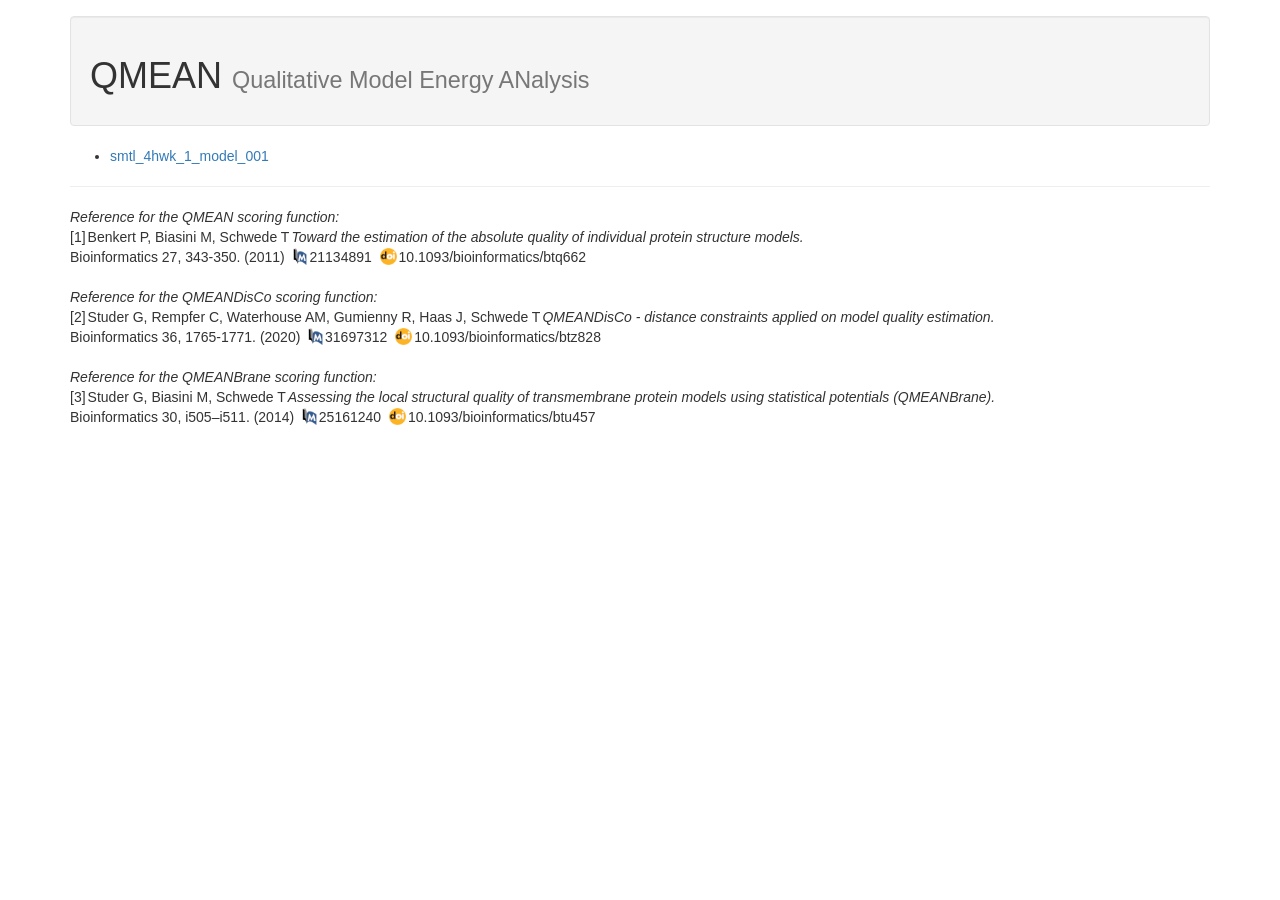
<file: 05 MSc Coursework & Exams/Structural bioinformatics (MBL)/Chimera/QMEAN_Project_20260112_model_001 2/index.html>
<!DOCTYPE html>
<html lang="en">
  <head>
    <meta charset="utf-8">
    <link rel="stylesheet" href="misc/css/bootstrap-3.4.1.min.css"/> 
  </head>
  <style>
 
.refLinks {
  display: flex;
  flex-wrap: wrap;
  gap: 0px 8px;
}
.references li {
  margin: 12px 0px;
}
.references .title {
  font-style: italic;
}
.references img {
  max-height: 1.2em;
}
.references.subtle img {
  -webkit-filter: grayscale(100%);
  filter: grayscale(100%);
}
.references a {
  color: inherit;
  display: flex;
  flex-wrap: nowrap;
  align-items: center;
  gap: 2px;
}
.references.inline {
  display: flex;
  flex-wrap: wrap;
  gap: 0px 2px;
}
  </style>
  <body>
    <div class="container" style="margin-top:16px;">
      
      <div class="well tools-well">
        <h1>QMEAN
        <small class="hidden-xs hidden-sm">Qualitative Model Energy ANalysis</small>
        </h1>  
      </div>

        <div>
          <ul id="multipleModels"></ul>
        </div>

        <hr>
    <div id="references">
      
        <i>Reference for the QMEAN scoring function:</i>
        <div class="references inline">[1] <div>Benkert P, Biasini M, Schwede T </div><div class="title">Toward the estimation of the absolute quality of individual protein structure models. </div><div class="refLinks">Bioinformatics 27, 343-350. (2011) <a title="Show PubMed record" href="https://pubmed.ncbi.nlm.nih.gov/21134891"><img alt="PubMed logo" src="misc/img//pubmed.png" />21134891</a><a title="Show DOI record" href="https://doi.org/10.1093/bioinformatics/btq662"><img alt="DOI logo" src="misc/img//doi.png" />10.1093/bioinformatics/btq662</a> </div></div>
        <br/>
        <i>Reference for the QMEANDisCo scoring function:</i>
        <div class="references inline">[2] <div>Studer G, Rempfer C, Waterhouse AM, Gumienny R, Haas J, Schwede T </div><div class="title">QMEANDisCo - distance constraints applied on model quality estimation. </div><div class="refLinks">Bioinformatics 36, 1765-1771. (2020) <a title="Show PubMed record" href="https://pubmed.ncbi.nlm.nih.gov/31697312"><img alt="PubMed logo" src="misc/img//pubmed.png" />31697312</a><a title="Show DOI record" href="https://doi.org/10.1093/bioinformatics/btz828"><img alt="DOI logo" src="misc/img//doi.png" />10.1093/bioinformatics/btz828</a> </div></div>
        <br/>
        <i>Reference for the QMEANBrane scoring function:</i>
        <div class="references inline">[3] <div>Studer G, Biasini M, Schwede T </div><div class="title">Assessing the local structural quality of transmembrane protein models using statistical potentials (QMEANBrane). </div><div class="refLinks">Bioinformatics 30, i505–i511. (2014) <a title="Show PubMed record" href="https://pubmed.ncbi.nlm.nih.gov/25161240"><img alt="PubMed logo" src="misc/img//pubmed.png" />25161240</a><a title="Show DOI record" href="https://doi.org/10.1093/bioinformatics/btu457"><img alt="DOI logo" src="misc/img//doi.png" />10.1093/bioinformatics/btu457</a> </div></div>
		    <br/>
      
    </div>



<script src="misc/js/jquery-3.7.0.min.js"></script>
<script>

$(document).ready(function () {
    
    $.each(['smtl_4hwk_1_model_001'], function(index, val)
    {
      $('#multipleModels').append('<li><a href="'+val+'/index.html">'+val+'</a></li>');
    });
});


</script>
</file>
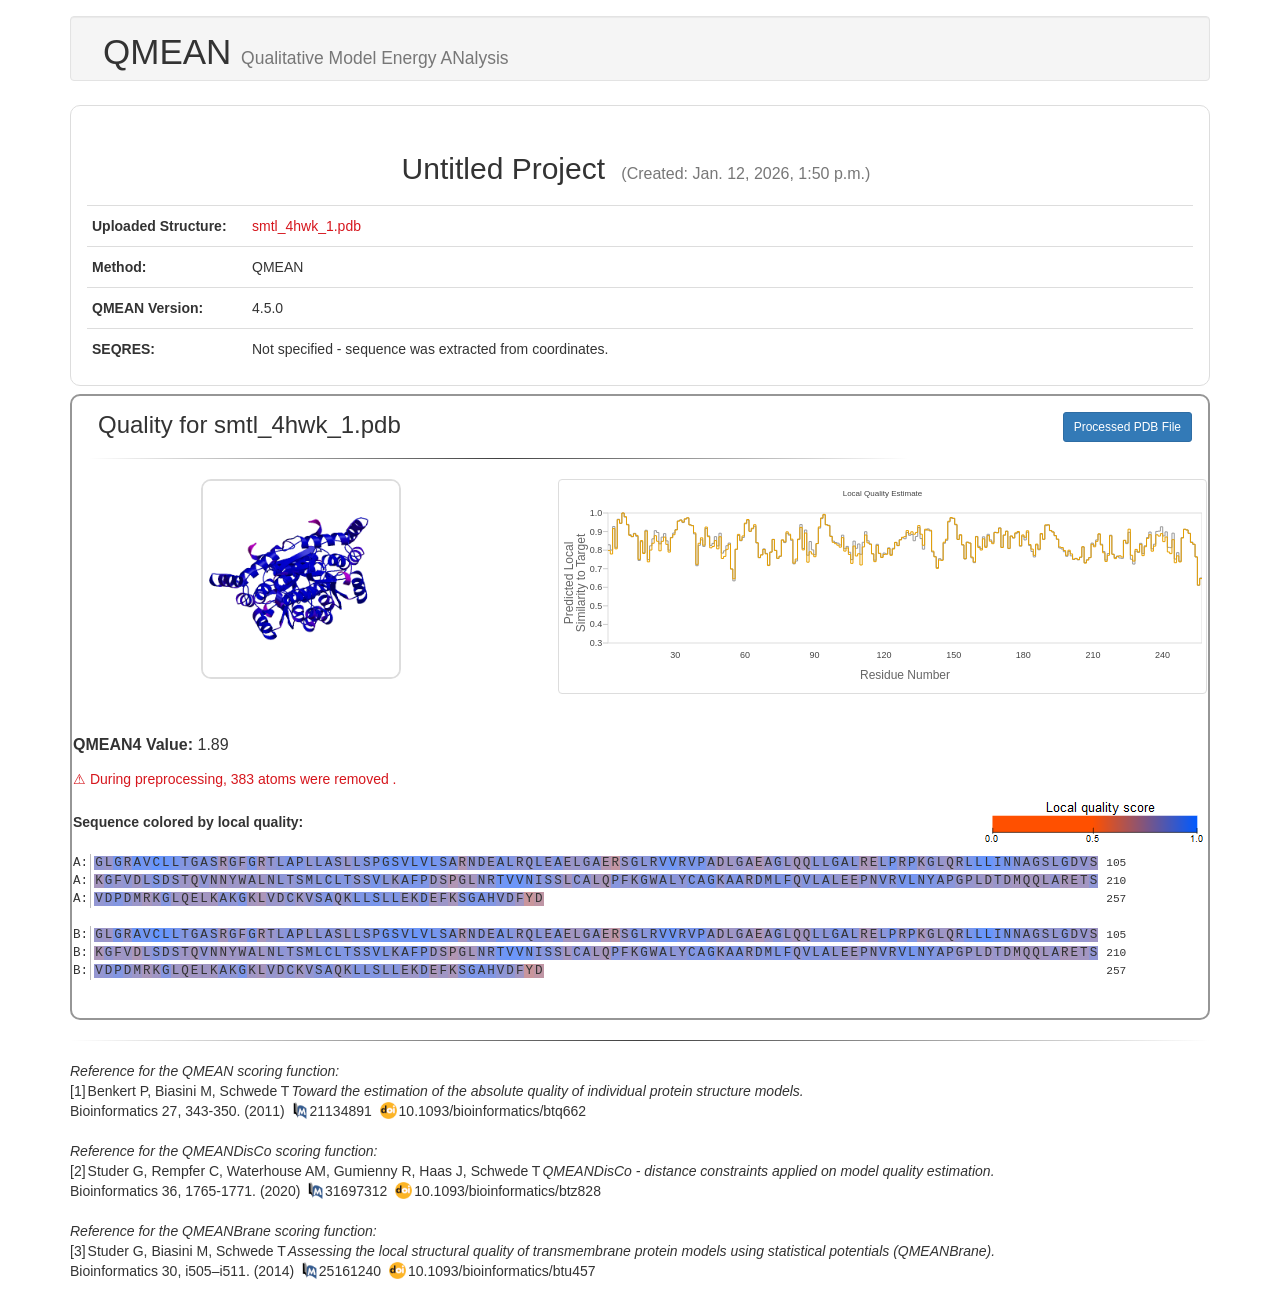
<file: 05 MSc Coursework & Exams/Structural bioinformatics (MBL)/Chimera/QMEAN_Project_20260112_model_001 2/smtl_4hwk_1_model_001/index.html>
<!DOCTYPE html>
<html lang="en">
  <head>
    <meta charset="utf-8">
    <link rel="stylesheet" href="../misc/js/jquery.fancybox.css" />
    <link rel="stylesheet" href="../misc/css/bootstrap-3.4.1.min.css"/> 
    <link rel="stylesheet" href="../misc/css/master.css" />
    <link rel="stylesheet" href="../misc/css/style.css">
    <title>Untitled Project</title>
  </head>
  <body>
    <div class="container" style="margin-top:16px;">
        <div class="well tools-well">
          <h1>QMEAN
            <small class="hidden-xs hidden-sm">Qualitative Model Energy ANalysis</small>
          </h1>  
        </div>

        <div style="border: 1px solid #ddd; border-radius: 10px;padding:16px; margin-bottom:8px">
            <table class="table table-condensed">
                <tr>
                    <td style="border-top:none" colspan="2" class="text-center">
                        <h2>Untitled Project
                            
                                <small style="font-size:16px; padding:8px;">(Created:
                                    Jan. 12, 2026, 1:50 p.m.)</small>
                            
                            
                        </h2>
                    </td>
                </tr>
                <tr>
                    <th width="160">Uploaded Structure:</th>
                    <td style="word-break: break-word;"><a target="_blank"
                              href="model_001_original.pdb">smtl_4hwk_1.pdb</a>
                        
                    </td>
                </tr>

                <tr>
                    <th>Method:</th>
                    <td>QMEAN</td>
                </tr>
                <tr>
                    <th>QMEAN Version:</th>
                    <td>4.5.0</td>
                </tr>
                
                <tr>
                    <th>SEQRES:</th>
                    <td>
                            Not specified - sequence was extracted from coordinates.
                        
                    </td>
                </tr>
            </table>
        </div>


        <div>
            
                <div
                    style="border: 2px solid #969696; border-radius: 10px;padding:16px;margin-bottom:8px;">
                    <div class="row">
                        <div class="col-sm-9" style="word-break: break-all;">
                            <h3 class="model-title">Quality for
                                smtl_4hwk_1.pdb</h3>
                            <hr>
                        </div>

                        <div class="col-xs-3 text-right">
                            <div id="downloads">
                                <div class="btn-group">
                                    <a class="btn btn-primary btn-sm"
                                       href="model_001_processed.pdb" target="_blank">Processed PDB File
                                    </a>
                                </div>
                            </div>
                    </div>

                    
                    <div class="row" style="margin-bottom:20px">
                        <div class="col-sm-5 text-center text-center">
                            <div class="structure-icon" style="cursor:default">
                              <img src="model.png"
                                   modelid="model_001">
                            </div>
                        </div>

                        <div class="col-sm-7">
                    
                            <a class="thumbnail" href="#lq-chart-model_001" rel="lq-model_001" class="fancybox">
                              <div id="lq-chart-model_001-thumb" class="text-center">
                                <img src="../misc/img/loading.gif">
                              </div>
                            </a>

                    
                            <a href="#qmeanGlobalmodel_001" rel="lq-model_001" class="fancybox">
                                <div id="qmeanGlobalmodel_001" style="text-align: center; display:none">
                                    <h3 style="margin-top:0px">Global Quality Scores</h3>
                                    <table class="table noborder" id="qmeanGlobalTblmodel_001" ></table>
                                </div>
                            </a>
                            <a href="#qn-chart-model_001" rel="lq-model_001" class="fancybox">
                                <div id="qn-chart-model_001-thumb" style="display:none; margin-top:8px"></div>
                            </a>
                            <div id="lq-chart-model_001" style="display:none"></div>
                            <div id="qn-chart-model_001" style="display:none"></div>
                    

                        </div>
                    </div>

                    
                        <span class="qmean-value">
                            <span>QMEAN4 Value:</span>
                            
                            1.89
                        </span>
                    

                    

                   
                    <div style="padding:12px 0px 12px 0px">
                        <a href="https://swissmodel.expasy.org/qmean/help#help_project_data_processing" target="_blank">&#9888;
                        During preprocessing, 
                        383 atoms were removed
                        .</a>
                    </div>



                    <div style="display:flex;align-items:center;justify-content:space-between;">
                        <div>
                            <p id="sequence_p" style="font-weight:bold">  Sequence colored by local quality:</p>
                        </div>
                        <div style="margin-bottom:10px">
                            <img src="../misc/img/localQuality.png">
                        </div>
                    </div>
                    <div id="sequence-model_001" style="margin-bottom:20px;" class="qmean-sequence">
                        <div style="margin-bottom:16px"><table cellpadding="0" cellspacing="0" class="alignTblContainer notranslate">
    <tr>
        <td valign="top">
            <div class="hidden-print">
                <a id="options_model_001seqA" class="poponthis glyphicon glyphicon-cog" style="color:#333;opacity:.7;margin-right:2px"></a> 
            </div>
        </td>
        <td valign="top">
            <table class="alignNameTbl" id="alignNameTblmodel_001seqA" border="0" cellspacing="0" cellpadding="0"></table>
        </td>
        <td valign="top">
            <table class="alignTbl" id="alignTblmodel_001seqA" cols_cookie="sequence_width" border="0" cellspacing="0" cellpadding="0" ></table>
            <div id="alignTblmodel_001seqA_features" style="z-index:-1; position: absolute;"></div>
        </td>
    </tr>
</table><div id="offscreen_selection" style="position:absolute; top:-5000px; word-break: break-all;"></div>
</div><div style="margin-bottom:16px"><table cellpadding="0" cellspacing="0" class="alignTblContainer notranslate">
    <tr>
        <td valign="top">
            <div class="hidden-print">
                <a id="options_model_001seqB" class="poponthis glyphicon glyphicon-cog" style="color:#333;opacity:.7;margin-right:2px"></a> 
            </div>
        </td>
        <td valign="top">
            <table class="alignNameTbl" id="alignNameTblmodel_001seqB" border="0" cellspacing="0" cellpadding="0"></table>
        </td>
        <td valign="top">
            <table class="alignTbl" id="alignTblmodel_001seqB" cols_cookie="sequence_width" border="0" cellspacing="0" cellpadding="0" ></table>
            <div id="alignTblmodel_001seqB_features" style="z-index:-1; position: absolute;"></div>
        </td>
    </tr>
</table><div id="offscreen_selection" style="position:absolute; top:-5000px; word-break: break-all;"></div>
</div>
                    </div>
                    
                </div>
            
        </div>

        <hr>
    <div id="references">
        
        <i>Reference for the QMEAN scoring function:</i>
        <div class="references inline">[1] <div>Benkert P, Biasini M, Schwede T </div><div class="title">Toward the estimation of the absolute quality of individual protein structure models. </div><div class="refLinks">Bioinformatics 27, 343-350. (2011) <a title="Show PubMed record" href="https://pubmed.ncbi.nlm.nih.gov/21134891"><img alt="PubMed logo" src="../misc/img//pubmed.png" />21134891</a><a title="Show DOI record" href="https://doi.org/10.1093/bioinformatics/btq662"><img alt="DOI logo" src="../misc/img//doi.png" />10.1093/bioinformatics/btq662</a> </div></div>
        <br/>
        <i>Reference for the QMEANDisCo scoring function:</i>
        <div class="references inline">[2] <div>Studer G, Rempfer C, Waterhouse AM, Gumienny R, Haas J, Schwede T </div><div class="title">QMEANDisCo - distance constraints applied on model quality estimation. </div><div class="refLinks">Bioinformatics 36, 1765-1771. (2020) <a title="Show PubMed record" href="https://pubmed.ncbi.nlm.nih.gov/31697312"><img alt="PubMed logo" src="../misc/img//pubmed.png" />31697312</a><a title="Show DOI record" href="https://doi.org/10.1093/bioinformatics/btz828"><img alt="DOI logo" src="../misc/img//doi.png" />10.1093/bioinformatics/btz828</a> </div></div>
        <br/>
        <i>Reference for the QMEANBrane scoring function:</i>
        <div class="references inline">[3] <div>Studer G, Biasini M, Schwede T </div><div class="title">Assessing the local structural quality of transmembrane protein models using statistical potentials (QMEANBrane). </div><div class="refLinks">Bioinformatics 30, i505–i511. (2014) <a title="Show PubMed record" href="https://pubmed.ncbi.nlm.nih.gov/25161240"><img alt="PubMed logo" src="../misc/img//pubmed.png" />25161240</a><a title="Show DOI record" href="https://doi.org/10.1093/bioinformatics/btu457"><img alt="DOI logo" src="../misc/img//doi.png" />10.1093/bioinformatics/btu457</a> </div></div>
		    <br/>
      

    </div>


<script src="../misc/js/jquery-3.7.0.min.js"></script>
<script src="../misc/js/bootstrap-3.4.1.min.js"></script>
<script src="../misc/js/jquery.fancybox.pack.js"></script>
<script src="../misc/js/raphael-min.js"></script>
<script src="../misc/js/smng.min.js"></script>
<script>
var localQMEANNormImage='../misc/img/qmean_norm.png';
var localQMEAN = {   
          'model_001.A': [0.8286292125692263,0.800441800312558,0.9270802050156927,0.8153203096721481,0.9661781452100175,0.943774207433892,1.0,0.9782146663783255,0.9387397298739192,0.8832849287489479,0.8730129747264039,0.8903906636687153,0.8745756994834755,0.7445077525575914,0.8456178580950657,0.7854678074490435,0.9070567576360841,0.7488078192148956,0.8233237322096826,0.8609523603087647,0.9048111125745614,0.894941234621116,0.8339367942557314,0.870168106653236,0.8889828375204015,0.8498747522767477,0.8001336869547491,0.868470750551521,0.8920437386290159,0.9105286617065771,0.9570160578504366,0.9625854672580342,0.9485783222050654,0.966714876236187,0.973654672431748,0.9368544637542192,0.9319588653531624,0.8874489270117895,0.7160936663598894,0.8260643770597973,0.8553796817380316,0.8199672443211616,0.9162201251236366,0.8769020848188588,0.8255850601480654,0.8363813826315702,0.8728702379438714,0.8226772509435399,0.89099936648989,0.7840814388945373,0.7965320707578378,0.8238677476965214,0.8381401682604321,0.6982884105176512,0.6346258023246639,0.8044793960964337,0.8787188830880217,0.8506804295089445,0.8682304343371633,0.942168862190623,0.961944178539793,0.901080318802385,0.91475206552123,0.9284271908290075,0.8384987996415939,0.7591143777168552,0.7746091485971617,0.8066283117884729,0.7824650317589193,0.7196823158465293,0.7899714225801073,0.8581435532571411,0.7989335761890772,0.7553940407095598,0.7663271423285224,0.8538433526779736,0.8407082287203336,0.8908404363482066,0.880862274417082,0.8529514639811676,0.7261963223266957,0.7414369570723685,0.8567486800107218,0.9376138194155673,0.8090623063403702,0.9082886995121946,0.772781281433243,0.8463460354879356,0.8014427599874073,0.7753942982493477,0.8354317088927095,0.9186333123964796,0.9698611447395078,0.9897382759854657,0.9376510013793314,0.9338960311551663,0.8753944527259393,0.8483836552481765,0.84113498918398,0.8375334203403854,0.8277792410911443,0.8806278943271317,0.8073655072541496,0.8202556515367309,0.7887376013818723,0.7491112338724694,0.848492443765515,0.8099222956465498,0.833275116477164,0.7778356828968841,0.8422709435927862,0.8993481449502055,0.8501793981791868,0.8325549448194768,0.7807322126857609,0.7460088187929034,0.831419881455815,0.7816223132670106,0.761959967883972,0.7843661587816446,0.7794278212130644,0.8123216154468564,0.7774942877411009,0.8099939111333502,0.8411811113249138,0.8240507319788811,0.8568245872498301,0.8660996459704513,0.8614069984306914,0.8949411252776834,0.87992275623147,0.8843223092221927,0.8505875528689228,0.8735640459989463,0.9216892745030739,0.8622827620773136,0.8051679271931548,0.9077514430577672,0.9142512524750428,0.9032384068989249,0.7902383990085614,0.7660722318599538,0.7062998599148789,0.7540265111413704,0.7472388235786138,0.8372004366353422,0.8528292421103343,0.952124872506863,0.9722707665378406,0.9710949201870056,0.9366429201658673,0.8577879264551544,0.8807233966283602,0.8272955419649882,0.7521479542117212,0.8431535077918844,0.8384035327805448,0.7584942872810999,0.7326872567344541,0.8737390688213892,0.8206702291928794,0.8078101444140076,0.8717462988443895,0.8208698860872087,0.8854077817361752,0.8551489119714792,0.8424653684567294,0.8965785652826025,0.8942213335707844,0.9199715646872964,0.815098834489552,0.8811760839851347,0.9017127764161041,0.8084262902487896,0.8756321667774271,0.8651958911719241,0.8885646188605415,0.8946988412342284,0.821502769115875,0.8758065646929061,0.8549068684604725,0.8967432433900627,0.824655171450023,0.7930320965109214,0.7633014425048618,0.8280535065665554,0.8021009038706518,0.8862050656057414,0.858013841008215,0.9319161972536092,0.9366404972623537,0.9048786839218297,0.8986852578704597,0.8773187667953729,0.8585193003295911,0.81168381240703,0.8061587156834886,0.7915681225918427,0.7669178815948856,0.792444449672118,0.7692118606705899,0.7498589877727141,0.754333434183833,0.747683042667739,0.7610562437952955,0.817469667049415,0.7330686731540441,0.7485375141519492,0.7601066674168286,0.8379531573053645,0.8264006499086074,0.8550001549132932,0.8855658610169204,0.8319143149748369,0.7925183521153505,0.7465075155353,0.7816656914504867,0.8803259082046815,0.7781604757655387,0.7601268580853681,0.7684818961314386,0.7576227315147794,0.7557574506273113,0.8516920793898255,0.8349695765305827,0.8958607194688226,0.750852329230352,0.7248874866339317,0.7948434903641329,0.7876419605915831,0.8366946788920365,0.7812978991274382,0.8234396562073808,0.8679245551514594,0.8975029520709691,0.8069994241459004,0.8319442089636003,0.9008525145992673,0.902391125414989,0.92580608191006,0.8763486486624351,0.8983894893565979,0.8150092358669386,0.8133769839512561,0.891411309710102,0.7521356677301084,0.7864384981918859,0.7404732120508708,0.8677190425539303,0.9121715471546729,0.9086973415069529,0.8906235413526471,0.8437480368001626,0.8308449189295584,0.7629886102046082,0.6106390303584431,0.6499316288837155], 
          'model_001.B': [0.7985323809560121,0.7791599519003121,0.9161288821539664,0.8070020059646482,0.9639803312408048,0.945353111900322,1.0,0.9802510436165086,0.9363227562674507,0.8794313526244039,0.8725035912114623,0.8879421613348656,0.8793493510984103,0.7504664863575284,0.8514321467307909,0.7819034070874786,0.9026305576412252,0.7370220897590846,0.8005136824433643,0.8371838840775052,0.8777746169355638,0.8477053969176735,0.7964707432145602,0.8474499467292007,0.8702370211926426,0.8312000887442188,0.7895461238383774,0.8667122007210956,0.8830426813689697,0.9085697805108652,0.9563206526045829,0.9616416510896747,0.9515254417436839,0.9690113680646728,0.9741181828390268,0.9356981377371663,0.9321519277642245,0.8931956401313949,0.723665394767639,0.837039644924999,0.8662330509508477,0.8267881418091124,0.9242130094191249,0.8725164030896136,0.8124265634908852,0.8194163307284346,0.8512128647121417,0.8070883554151047,0.8720536622547295,0.7551076669774516,0.7661211711966458,0.8042919209038872,0.8314798147054178,0.6986974631256435,0.6457441026688742,0.8046736263339196,0.8848754317169404,0.853511029873223,0.8764356418089174,0.9456430277355405,0.9648312856916043,0.9014310316222289,0.91807580923484,0.9368706677850213,0.8404193979524823,0.7606546909787036,0.774584141062372,0.8033982436905207,0.7798202405225418,0.7169116942346325,0.7889010930441546,0.8572902685024025,0.7982856608972572,0.7560798433042217,0.7677139471382494,0.8553521910053544,0.8447505338231542,0.8984700864515673,0.8861577300941959,0.8591731169036254,0.7300909146228711,0.7520835286543821,0.8597616501379057,0.9223716872874054,0.8012788993258182,0.8922110044415726,0.7351672608510214,0.7911576458186955,0.7789178791467726,0.7646696288856494,0.8354515632616039,0.9249652467363202,0.973436976063,0.9927241333678987,0.9362154374610395,0.9318450719520127,0.8736977846305177,0.8418270910929428,0.8349208701803281,0.8265657084680672,0.816011626042744,0.8673674357882746,0.7948667645303286,0.8116847185547739,0.7766970312002601,0.7286754390458612,0.8221043983690093,0.7685360182552036,0.7804825362347471,0.7201208893589529,0.8173309678827961,0.8814771833620496,0.8393035204281495,0.8327887129659928,0.7799094736303032,0.7380835548080348,0.8254962740168675,0.7831320094848966,0.760138946997715,0.7767378089832477,0.7778921237182087,0.8086923790002356,0.7719135609277664,0.8061545229523668,0.8420084754018107,0.8250945209802654,0.8549182558462924,0.8691697567533893,0.8727099782383505,0.9052279691483931,0.8877167126701773,0.8986426151933695,0.8857330418503153,0.8953619556020969,0.9321277343999663,0.8859887729225019,0.8262630048259025,0.9126063379297272,0.9082901189613272,0.9072051726627123,0.7948218733783681,0.7636925214318162,0.7017370768227891,0.7469128643719855,0.745038649436963,0.8426911152732608,0.8589473781048815,0.9556546403427422,0.9756831238764215,0.9713283703709159,0.9390737752960804,0.8579720725038745,0.8831070248012732,0.8292822671741606,0.7539593993318453,0.8425575015741515,0.8383026092969801,0.7625741874171992,0.7363297941168825,0.872061604190715,0.8138635206928406,0.8006501847258506,0.860872220797577,0.814735378983587,0.8780438971568076,0.8481333101619418,0.8348427783677086,0.8949518773817761,0.893277757151056,0.9184482611661564,0.8142669149326361,0.880943263878669,0.9022308852675972,0.8098439631334383,0.8760462396685379,0.8667614422965876,0.8932385826320203,0.9004303989546262,0.8234598462246113,0.881743876327927,0.8693142787987832,0.9041838019458992,0.8301457546878627,0.8055913893683541,0.7721338766533915,0.8325544633020958,0.8056417916227093,0.889777100209332,0.8589556982965438,0.9361454402875493,0.9352883514255159,0.906013649878713,0.8975888697836742,0.8787242954496939,0.8594915621143366,0.8168737952932777,0.813970968089573,0.7982532286827413,0.7724212329644761,0.7995510747083581,0.7796846577013202,0.7514015159993452,0.755603857662062,0.7492089932358643,0.7627587718071716,0.8183120149707304,0.7301700905794334,0.7464890673122291,0.7596072240689625,0.8316568985984042,0.8181284424729524,0.8474354920853505,0.8880706189354719,0.8279194940812006,0.7859082228017749,0.739188849116391,0.7721924624851214,0.8772906306840044,0.7774898312919077,0.7544601779705857,0.7650449346274586,0.7695495847676513,0.7628053977480972,0.8531767677804061,0.8386507027399106,0.9129056839906272,0.7722741040518263,0.7411014571095492,0.8039311051375349,0.790885555903774,0.8310858238318669,0.7704444050000379,0.8184199707220559,0.863278624205641,0.8831114860596176,0.7945306160706357,0.821500637373991,0.882766461040693,0.8756420903004786,0.8887985495935522,0.8458477489258728,0.870879552607608,0.7900727714583567,0.7812471791959974,0.8563200749498788,0.7323346017432188,0.769273205021532,0.7365621627242405,0.8653246981837548,0.9126333520371515,0.9087305840248723,0.8906539354839093,0.8409853347035725,0.8323547613773747,0.7641136940385328,0.6117312675672051,0.6468679652994206]
};
var globalQMEAN = {
    
    "model_001":{"acc_agreement_norm_score":0.6595330739299611,"acc_agreement_z_score":-0.5163059455999287,"avg_local_score":0.8388447793358496,"cbeta_norm_score":-0.01692571160055786,"cbeta_z_score":1.8067680036664138,"interaction_norm_score":-0.029212263164286916,"interaction_z_score":2.304276167630248,"packing_norm_score":-0.429217283179574,"packing_z_score":1.5479715558432892,"qmean4_norm_score":0.8247289381128666,"qmean4_z_score":1.8923828665863875,"qmean6_norm_score":0.8257656041517218,"qmean6_z_score":1.4396004115479408,"ss_agreement_norm_score":0.7516249276349749,"ss_agreement_z_score":1.4825683912747967,"torsion_norm_score":-0.40560224011315865,"torsion_z_score":0.9657161443666836} 
    
}

chainMapping.defaultColourScheme = 'qmean_local';

$(document).ready(function () {
    $(".fancybox").fancybox({'cyclic':true});
    
     
     setTimeout(function(){ drawQMEAN('model_001');},20);
    
    

    
        
            $('#alignTblmodel_001seqA').alignment({
                'templateData': {
                    'cols_cookie'       : 'sequence_width',
                    'keyseq_chain_name' : ['A'],
                    'keyseq_description': 'seq_chain_0',

                    'templates'         : [
                        {
                            'annotation': {
                                'qmean': localQMEAN['model_001.A']
                            },
                            'offset' : 0,
                            'struc_id'  : 'model_001',
                            'qname'     : 'A: ',
                            'chain'     : 'A',
                            'selected'  : true,
                            'trg_seq'   : '[base64]',
                            'tpl_seq'   : '[base64]'
                        }
                    ],
                    'type'              : 'seqres-chain',
                }
            });
        
            $('#alignTblmodel_001seqB').alignment({
                'templateData': {
                    'cols_cookie'       : 'sequence_width',
                    'keyseq_chain_name' : ['B'],
                    'keyseq_description': 'seq_chain_1',

                    'templates'         : [
                        {
                            'annotation': {
                                'qmean': localQMEAN['model_001.B']
                            },
                            'offset' : 0,
                            'struc_id'  : 'model_001',
                            'qname'     : 'B: ',
                            'chain'     : 'B',
                            'selected'  : true,
                            'trg_seq'   : '[base64]',
                            'tpl_seq'   : '[base64]'
                        }
                    ],
                    'type'              : 'seqres-chain',
                }
            });
        
    

    $('.qmean-sequence [seqno="1"]').hide();
    $('.qmean-sequence .noprint').hide();

    $(window).resize(function () {
        $('body').trigger('scroll');

        //By using clearTimeout, we dont resize the alignment every 20ms
        clearTimeout(this.id);
        this.id = setTimeout(function () {
             
                drawQMEAN('model_001', true);
                $('.alignTbl').alignment('resizeToParent');
                $('.alignTbl').each(function() {
                $('.qmean-sequence *[seqno="1"]').hide();
                $('.qmean-sequence .noprint').hide();
            });
        }, 400);
    });

    $('.alignTbl').tooltip({ selector: 'tr:visible[seqno="2"] span' });

});



function drawQMEAN(id, resizing)
{
  if(typeof resizing==='undefined')
    resizing = false;

  var local_scores = [];
  var resCount = 0;

  for(var key in localQMEAN)
  {
    if(key.indexOf(id)==0)
    {
      var ls = {'chain':key.split('.')[1],'scores':[]};
      for(var i=0; i<localQMEAN[key].length; i++)
      {
        ls['scores'].push([i, localQMEAN[key][i]]);
        if(localQMEAN[key][i])
            resCount++;
      }
      local_scores.push(ls);
    }
  }

  $('#avgLocalScore_'+id)
    .css({'background-color':  qmeanLocalColour(globalQMEAN[id].avg_local_score, .9),
          'padding':'2px 8px 2px 8px',
          'color':'white',
          'margin':'4px',
          'border-radius':'1em',
          'display':'inline-block'});

  drawQMEANLocal(id, globalQMEAN[id].avg_local_score, id, null, resizing);
  
  drawQMEANGlobal(globalQMEAN[id], resCount, id, false, resizing);

  $('a[rel=lq-'+id+']')
    .fancybox(
      {
        padding:30, 
        'cyclic':true,
        'hideOnContentClick':true,
        beforeShow:function(a,b)
        {
          if(this.content)
          {
              var id = $(this.content[0]).first().attr('id');
              if(id.indexOf('lq-chart')>-1)
                $('#'+id).closest('.fancybox-outer').after(
                   '<a style="color:#666;float:right;" onclick="svgToPNG(\''+id+'\',\'Local_quality_estimate.png\');">&#128247; Save as PNG</a>'
                   );
              else if(id.indexOf('lq-chart')>-1)
                $('#'+id).closest('.fancybox-outer').after(
                   '<a style="color:#666;float:right;" onclick="svgToPNG(\''+id+'\',\'Quality_comparison.png\');"><&#128247; Save as PNG</a>'
                   );
          }
        }
      });
}

</script>
</file>
<file: 05 MSc Coursework & Exams/Structural bioinformatics (MBL)/Chimera/QMEAN_Project_20260112_model_001 2/misc/css/master.css>
@charset "utf-8";
/* CSS Document */
 
#navTitle{ font-size:28px; padding-left: 16px; padding-right: 4px;}

@media (min-width: 768px) {
  ul.nav li.dropdown:hover > ul.dropdown-menu {
    display: block;   
    min-width:200px;  
  }

  #main-content {
    padding: 0px 18px 0px 18px;
  }

  .ligand-popover {
    width: 500px;
    max-width: 500px;
    background-color:rgba(255,255,255,.8);
  }

  #flex-panel-container {
    display: flex;
    flex-direction: row;
    /* avoid browser level touch actions */
  }

  #flex-panel-container > #left-panel {
    flex: 0 0 auto;
    width: 500px;
    min-height: 100vh;
    min-width: 150px;
    padding-right: 12px;
  }

  #flex-panel-container > #left-panel.detached, #flex-panel-container > #left-panel.sm {
    flex: none;
    width: 100% !important;
  }

  #flex-panel-container > #right-panel {
    flex:  1 1 auto;
    /* resizable */
    width: 100%;
    border-left: 12px solid white;
    min-height: 200px;
    min-width: 200px;
    position: relative;
  }

  #flex-panel-container .ui-resizable-e {
    right:  -12px;
    width:  24px;
    min-width: 24px;
    background: linear-gradient(#DDD, #DDD) no-repeat center/2px 100%;
  } 
}

@media (max-width: 768px) {
  #main-content {
    padding: 0px 8px 0px 8px;
  }
}

.tools-well {
    padding:16px 16px 8px 8px; 
    margin-bottom:24px;
}
.tools-well h1 {
    font-size:2.5em; display:inline; margin:0px; padding:24px;
}
.tools-well small{
    font-size:.5em;
}
.tools-well a {
    color: #333;
}
.tools-well a:hover {
    color: #666;
    text-decoration: none
}

.tools-menu{
    min-height:inherit;
}
.tools-menu ul{
    margin:0;
}

.tools-menu ul li:hover {
    background-color: #e7e7e7;
}

.tools-menu ul li a {
    padding:8px;
}

#smrLink a{
  float: unset;
}
#smrLink.active {
   background-color: #dbdbdb;
}


.glyphicon.glyphicon-question-sign{
  color:#666;
  font-size:12px;
}

@media (min-width: 768px) {
  .popover { max-width:400px; }
}


.panel{ background-color: transparent; }

.navbar-nav > li > a{
  padding-left:8px; padding-right:8px;
}

.dropdown-menu > li > a:hover,
.dropdown-menu > li > a:focus,
.dropdown-submenu:hover > a,
.dropdown-submenu:focus > a {
  color: #ffffff;
  text-decoration: none;
  background-color: #0081c2;
  background-image: -moz-linear-gradient(top, #bb3333, #dd5555);
  background-image: -webkit-gradient(linear, 0 0, 0 100%, from(#bb3333), to(#bb3333));
  background-image: -webkit-linear-gradient(top, #bb3333, #dd5555);
  background-image: -o-linear-gradient(top, #bb3333, #dd5555);
  background-image: linear-gradient(to bottom, #bb3333, #dd5555);
  background-repeat: repeat-x;
  filter: progid:DXImageTransform.Microsoft.gradient(startColorstr='#ffbb3333', endColorstr='#ffbb3333', GradientType=0);
}

.dropdown-menu > .active > a,
.dropdown-menu > .active > a:hover,
.dropdown-menu > .active > a:focus {
  color: #ffffff;
  text-decoration: none;
  background-color: #0081c2;
  background-image: -moz-linear-gradient(top, #bb3333, #dd5555);
  background-image: -webkit-gradient(linear, 0 0, 0 100%, from(#bb3333), to(#bb3333));
  background-image: -webkit-linear-gradient(top, #bb3333, #dd5555);
  background-image: -o-linear-gradient(top, #bb3333, #dd5555);
  background-image: linear-gradient(to bottom, #bb3333, #dd5555);
  background-repeat: repeat-x;
  outline: 0;
  filter: progid:DXImageTransform.Microsoft.gradient(startColorstr='#ffbb3333', endColorstr='#ffbb3333', GradientType=0);
}


.canttouchthis {
  color: transparent; 
  font-size:0;
    -webkit-touch-callout: none;
    -webkit-user-select: none;
    -khtml-user-select: none;
    -moz-user-select: none;
    -ms-user-select: none;
    user-select: none;
}



/* Sticky footer styles
-------------------------------------------------- */
html {
  margin: 0px;
  scroll-behavior: smooth;
  font-size: 1rem;
}

body {
  min-height: 100vh;
  display: flex;
  flex-direction: column;
}

footer {
  margin-top: auto;
  display: flex;
  flex-wrap: wrap;
  justify-content: space-between;
  gap: 4px 8px;
  width: 100%;
  background-color: #444;
  padding: 6px 12px;
  font-size: .7em;
}

footer, footer a {
	color: #F7F8FA;
  text-shadow:none;
}
footer a:hover {
  color: #F7F8FA;
}

a {
	color: #d6161d;
	text-decoration: none;
}
a:hover {
	color: #d6161d;
	text-decoration: underline;
}

.errorlist { 
     list-style-type: none; 
     background-color: #C00; 
     color: white;
     margin: 0; 
     padding: 2px 4px 2px 4px; 
     border-radius: 5px 5px 5px 5px;
}
   

dl{ padding:5px; }
dt,dd{
	  border-top: 1px solid #DDD;
    padding:4px 10px 4px 10px;
 }

.dl-horizontal dd {  margin-left: 160px;}
.dl-narrow dt{ width:125px }
.dl-narrow dd{ margin-left:115px; }

.dl-medium dt, .dl-medium dd{ line-height:16px; }
.dl-medium dt{ width:140px }
.dl-medium dd{ margin-left:140px;} 

@media (max-width: 768px) {
  .dl-horizontal dd {
      margin-left: 0px;
      border-top: none;
  }
  .dl-narrow dt,.dl-medium dt{ width:auto;}
}

.dd-no-border{
  border-top: none;
  padding-top:0px;
  padding-bottom:0px;
}
.dl-narrow .dd-full-width { 
    margin-left:0px;
    border-top: none;
    padding:0px 10px 4px 10px;
  }
.dd-no-padding {
  padding:4px 10px 0px 10px;
}

.fancy_box_swap{ display:none; }

.entryDiv{ line-height:1em; margin-bottom:10px; }
.entryDiv table{ border:1px solid #CCC; }

.alignmentOptions label{
  font-size: .9em;
  font-weight:normal;
  margin-bottom:0px;
}
.alignmentOptions label:not(.checkbox){
  width:120px;
}
.alignmentOptions input{
  margin-right:2px;
}
#right-panel .popover, #right-panel .popover input{
  background-color:rgba(255,255,255,.85);
}
.alignTblContainer{
  position:relative;
}
.alignTblContainer td
{
  border:0;
  padding:0;
}
.alignTblContainer svg {
  display: block;
}

.alignNameTbl, .alignTbl{ 
  padding-left:2px;
  margin-bottom:2px; 
}

.alignNameTbl td, .alignTbl td{
  font-family:'Azaret Mono', monospace;
  font-size: .9em;
  color:#333;
  line-height:normal; 
}

.alignNameTbl td  { 
  text-align:right; 
  padding-top:2px;
  padding-bottom:2px;
  border-right:1px solid #bbb;
  padding-right:2px; 
}
 
.alignTbl td { 
  text-align:left; 
  padding-top:2px;
  padding-bottom:2px;
}


.shadowCursor{
  color:#000;
  background-color:#989898 !important;
  border-top:1px solid #222;
  border-bottom:1px solid #222;
}
.cursor {
  background-color: black !important;
  color: white !important;
  opacity: 1 !important;
}
 .ss span{   
  padding-left:1px;
  padding-right:1px;
  display:inline-block;
}
.insert_l{
  background-image:url('/static/images/insert_l.png');
  background-repeat: no-repeat;
  background-size:1em;
  background-position:left;
}
.insert_r{
  background-image:url('/static/images/insert_r.png');
  background-repeat: no-repeat;
  background-size:1em;
  background-position:right;
}

  
.hoverSelect{ background-color:rgba(100,140,240,.2)!important;  }
  
.table .table{ background-color: transparent} 
  
.targetMismatch { color:rgba(34,34,34,.3); }

.coverageBar{ width:120px; max-width:120px; height:14px; box-sizing:content-box;}

.modelsBuilt a, .modelsFailed a{ color: #333;}
.modelsBuilt { padding:6px; background-color:rgb(0,140,0); background-color:rgba(0,140,0,.3) }
.modelsFailed{ padding:6px; background-color:rgb(200,0,0); background-color:rgba(200,0,0,.3) }

.compareLink{
    padding: 0px 4px;
    font-size: .9em;
    font-style:italic;
}
.compareLink i{
   opacity:.8;
   font-size: .8em;
   top: -1px;
}

.ligand {
  font-size:90%;
  margin-right:4px;
}

.boxedImage { margin:4px;border:1px solid #ddd;border-radius: 10px;cursor:pointer; }
.boxedImage:hover {
    box-shadow: 0 0 5px rgba(200, 200, 200, 1);
    -webkit-box-shadow: 0 0 5px rgba(200, 200, 200, 1); 
    -moz-box-shadow: 0 0 5px rgba(200, 200, 200, 1);   
}

#pv_status, #ngl_status {
    font-family:helvetica;
    font-size:1.1em;
    text-shadow: -1px 0 #FFF, 0 1px #FFF, 1px 0 #FFF, 0 -1px #FFF;
}
.status_dark {
    color:white;
    text-shadow: -1px 0 #000, 0 1px #000, 1px 0 #000, 0 -1px #000 !important;
}

.threeDTrigger{
text-shadow: 1px 1px 1px rgba(150, 150, 150, 0.50);
cursor:pointer;
}
.threeDTrigger:hover {
color:#333;
text-shadow: 2px 2px 3px rgba(0, 0, 0, .5)
}

ul.checkbox-list {
	list-style: none;
}

ul.checkbox-list li {
	position: relative;
}

ul.checkbox-list li .regular-checkbox {
	display: none;
}

ul.checkbox-list li .regular-checkbox + label {
	border: 1px solid;
	padding: 8px;
	margin: 0;
	border-radius: 3px;
	position: absolute;
	top: 1px;
	left: -3ex;
}

ul.checkbox-list li .regular-checkbox:checked + label:after {
    font-family: 'Glyphicons Halflings';
    content: "\e013"; /* glyphicon-ok */
	font-size: 120%;
	position: absolute;
	top: -30%;
	left: 0;
}

.threeDTrigger {
  word-break: break-all;
}

.plip-interaction-list-item .regular-checkbox + label.hydrophobic_interactions {
	background-color: rgb(128, 128, 128);
	border-color: black;
	color:  black;
}

.plip-interaction-list-item .regular-checkbox + label.hydrogen_bonds {
	background-color: rgb(0, 0, 255);
	border-color: black;
	color:  white;
}

.plip-interaction-list-item .regular-checkbox + label.water_bridges {
	background-color: rgb(191, 191, 255);
	border-color: black;
	color:  black;
}

.plip-interaction-list-item .regular-checkbox + label.salt_bridges {
	background-color: rgb(255, 255, 0);
	border-color: black;
	color:  black;
}

.plip-interaction-list-item .regular-checkbox + label.pi_stacks {
	background-color: rgb(0, 255, 0);
	border-color: black;
	color:  black;
}

.plip-interaction-list-item .regular-checkbox + label.pi_cation_interactions {
	background-color: rgb(255, 128, 0);
	border-color: black;
	color:  black;
}

.plip-interaction-list-item .regular-checkbox + label.halogen_bonds {
	background-color: rgb(54, 255, 191);
	border-color: black;
	color:  black;
}

.plip-interaction-list-item .regular-checkbox + label.metal_complexes {
	background-color: rgb(140, 64, 153);
	border-color: black;
	color:  white;
}

.ligandContact{
  color:#FFF;
  background-color: #C44 !important;
}

.selectResidue{
  color:black !important;
  box-shadow: 
        0px 4px 0px 0px rgba(255,0,0,1),
        0px -4px 0px 0px rgba(255,0,0,1); 
}

.hoverResidue{
  box-shadow: 
        0px 4px 0px 0px rgba(255,0,100,.6),
        0px -4px 0px 0px rgba(255,0,100,.6); 
}

.modelFailed{
  color:#D00;
  margin-top:2em;
  font-size:2em;
  text-align:center;
  vertical-align:middle;  
}

#template-table>div:nth-child(2n+1){
    background-color: #F9F9F9;
}
#template-table>div{ border-bottom:1px solid #CCC;}
#template-table label{ margin-bottom:0px;min-height:30px; line-height:30px; }
#template-table [class*="span"]{ min-height:30px; line-height:30px; height:24px; }

#template-table div [class*="headerSort"]{
  cursor:pointer;
}
#template-table div [class*="headerSort"]:after{
  content:'';
  background-repeat: no-repeat;
  background-position: center right;
  padding-right:10px;
}
.headerSortNone,.headerSortUp,.headerSortDown {
  background-position: left center;
  background-repeat: no-repeat;
  cursor: pointer;
  padding: 4px 0px 4px 16px !important;
} 
.headerSortNone{ 
  background-image: url([data-uri]);
}
.headerSortUp {
  background-image: url([data-uri]);
  border-bottom: #333 2px solid !important;
}
.headerSortDown {
  background-image: url([data-uri]);
  border-bottom: #333 2px solid !important;
}

#modelSummaryTable > div
{
  border:1px solid #DDD;
  border-radius: 10px;
  margin: 28px 0px 12px;
  padding: 8px 4px 4px 4px;
}

@media print
{
  .doprint{ display:block; overflow:visible !important;max-height:unset !important; }
   
  body {
    background-color:#fff;
  }

  a[href]:after {
    content: none !important;
  }
    
}


/* DOCU */
#docu {
  display: flex;
  gap: 0px 8px;
}
#docu a { 
  color: #337ab7;  
}
#docu img:not(.references img) {
  max-width:100%;
  max-height:100%;
}
#docu h1 {
  margin-top: 0px;
  padding-top: 0px;
  font-size: 1.85em;
}
#docu h2, #docu h3 {
  margin-top: 0px;
  padding-top: 10px;
}
#docu h2 {
  font-size: 1.5em;
}
#docu h3 {
  font-size: 1.2em;
} 
#docuNav {
  align-self: flex-start;
  width: fit-content;
  max-width: 20vw;
  flex: 1 0 auto;
  position: sticky;
  top: 20px;
  max-height: calc(100vh - 20px);
  overflow: auto;
  scrollbar-width: thin;
}
#docuNav ul {
  list-style: none;
  padding-left: 0px;
}
#docuNav ul ul {
  padding-left: 12px;
}
#docuNav a:hover {
  background-color: #eee;
}
#docuNav a {
  cursor: pointer;
  text-decoration: none;
  color: #888;
  display: inline-block;
  width: 100%;
}
#docuNav a {
  color: #767676;
  padding: 4px 6px;
  font-size: .95em;
}
#docuNav > ul > li > ul {
  position: relative;
  top: -5px;
}
#docuNav ul ul a {
  color: #767676;
  padding: 2px 6px;
  font-size: .9em;
}
#docuNav .active {
  color: red;
}
#docuContent {
  padding: 0px;
  min-width: 0;
}
#docuContent > section[id]:last-of-type {
  min-height: 100vh;
}
#docuContent > section[id]:not(:first-of-type) {
  padding-top: 24px;
}
#docuContent > section[id] {
  padding-bottom: 24px;
}
#docuContent > section[id] > section:not(:last-of-type)[id] {
  padding-bottom: 32px;
}

@media screen and (max-width: 600px) {
  /* Change the order for smaller screens */
  #docu {
    flex-direction: row;
    flex-wrap: wrap;
  }
  #docuNav {
    /* grid-area: nav; */
    position: unset;
    padding: 0px 8px 24px;
    width: 100%;  
    max-width: 100vw;  
  }
  #docuNav div {
    padding: 1px;
  }
}


.input-group-addon, .input-group-btn {
    vertical-align: top;
}
.scrollable-dropdown-menu .tt-menu {
  max-height: 150px;
  overflow-y: auto;
}

.twitter-typeahead,
.typeahead{
  width:100%;
}
.typeahead{
  width:100%;
}
.typeahead,
.tt-query,
.tt-hint {
  padding: 6px 12px;
  border: 1px solid #ccc;
  -webkit-border-radius: 8px;
     -moz-border-radius: 8px;
          border-radius: 8px;
  border-bottom-left-radius: 0;
  border-top-left-radius: 0;
  outline: none;
}

.typeahead {
  background-color: #fff;
}

.typeahead:focus {
  border: 1px solid #66afe9;
  box-shadow: 0 1px 1px rgba(0, 0, 0, 0.075) inset, 0 0 8px rgba(102, 175, 233, 0.6);
  outline: 0 none;
}
.typeahead {
  background-color: #fff;
}

.typeahead:focus {
  border: 1px solid #66afe9;
  box-shadow: 0 1px 1px rgba(0, 0, 0, 0.075) inset, 0 0 8px rgba(102, 175, 233, 0.6);
  outline: 0 none;
}

.tt-query {
  -webkit-box-shadow: inset 0 1px 1px rgba(0, 0, 0, 0.075);
     -moz-box-shadow: inset 0 1px 1px rgba(0, 0, 0, 0.075);
          box-shadow: inset 0 1px 1px rgba(0, 0, 0, 0.075);
}

.tt-hint {
  color: #999
}

.tt-menu {
  width: 322px;
  margin: 4px 0;
  padding: 8px 0;
  background-color: #fff;
  border: 1px solid #ccc;
  border: 1px solid rgba(0, 0, 0, 0.2);
  -webkit-border-radius: 8px;
     -moz-border-radius: 8px;
          border-radius: 8px;
  -webkit-box-shadow: 0 5px 10px rgba(0,0,0,.2);
     -moz-box-shadow: 0 5px 10px rgba(0,0,0,.2);
          box-shadow: 0 5px 10px rgba(0,0,0,.2);
}

.tt-suggestion {
  padding: 3px 20px;
}

.tt-suggestion:hover {
  cursor: pointer;
  color: #fff;
  background-color: #0097cf;
}

.tt-suggestion.tt-cursor {
  color: #fff;
  background-color: #0097cf;

}

.tt-suggestion p {
  margin: 0;
}


#featureSelector .active {box-shadow: inset 0 3px 5px rgba(0,0,0,.4);}

.feature-button:hover, .feature-button:focus {  filter: brightness(90%);}
.feature-button:focus:active { filter: brightness(75%); }

.tiplink { opacity:0.5; font-size:.6em; vertical-align:text-top; margin-left:2px; }

#annotateDiv {
  position: absolute;
  left: 10px;
  top: 10px;
  z-index: 100;
  opacity: .7;
  display: none; 
  text-align:right;
}
#annotate {
  width: 350px; 
  font-family: "Courier New"; 
  margin-bottom:4px;
  color: #000
}
#annotateBtn {
  margin-right:2px;
}


.refLinks {
  display: flex;
  flex-wrap: wrap;
  gap: 0px 8px;
}
.references li {
  margin: 12px 0px;
}
.references .title {
  font-style: italic;
}
.references img {
  max-height: 1.2em;
}
.references.subtle img {
  -webkit-filter: grayscale(100%);
  filter: grayscale(100%);
}
.references a {
  color: inherit;
  display: flex;
  flex-wrap: nowrap;
  align-items: center;
  gap: 2px;
}
.references.inline {
  display: flex;
  flex-wrap: wrap;
  gap: 0px 2px;
}
</file>
<file: 05 MSc Coursework & Exams/Structural bioinformatics (MBL)/Chimera/QMEAN_Project_20260112_model_001 2/misc/css/style.css>
hr {
    border: 0;
    height: 1px;
    background-image: -webkit-linear-gradient(left, rgba(0, 0, 0, 0), rgba(0, 0, 0, 0.75), rgba(0, 0, 0, 0));
    background-image: linear-gradient(to right, rgba(0, 0, 0, 0), rgba(0, 0, 0, 0.75), rgba(0, 0, 0, 0));
}

.jumbotron {
    padding: 20px;
}

.top-pad{
    padding-top:12px;
}


.previous-projects ul {
    display: -webkit-box;
    display: -ms-flexbox;
    display: flex;
    -ms-flex-wrap: wrap;
        flex-wrap: wrap;
    list-style: none;
    padding: 0;
    margin: 0 0 1.5rem 0;
    background-color: #f5f5f5;
    border-radius: 4px;
    margin-bottom: 20px;
}

.previous-projects ul li {
    padding: 5px;
    margin: 2px;
    text-align: center;
    background-color: #c5c5c5;
}

#cameo-link {
    background-color: #5f5f5f;
    border-radius: 4px;
}

#cameo-link a:hover {
    background-color: #a5a5a5;
}

#cameo-link a {
    color: white;
    background-color: #5f5f5f;
}

.img-responsive {
    margin: 0 auto;
}

.model-title {
    margin-top: 0;
    margin-bottom: 20px;
    margin-left: 10px;
}

.wrapper {
    height: auto !important;
    max-width: 1280px;
    margin: 0 auto;
    min-height: 100%;
    box-shadow: 0 3px 7px 3px #ccc;
}

#qmean-logo {
    font-size: 3em;
    font-weight: bold;
}

#sib-logo {
    max-height: 100%;
}

.header img {
    max-height: 50px;
    height: 50px;
    margin: 10px;
}
.header {
    margin-bottom: 16px;
}

.nav-pills li {
    font-size: 16px;
    margin-bottom: 10px;
    margin-top: 10px;
}

#id_sequence {
    width: 100%;
    font-family: monospace;
}

form .table > tbody > tr > td,
form .table > tbody > tr > th {
    border-top: none;
}
form label {
    font-weight: normal;
}
.error .progress,
.error input,
.error textarea {
    border: 1px solid red;
}

#id_structureUploaded {
    display: none;
}
.uploadSuccess {
    color: #595;
}
.uploadFail {
    color: #B55;
}
.seqTextarea {
    overflow: hidden;
    resize: none;
    border: none;
    width: 100%;
    font-family: monospace;
    font-size: 0.8em;
}

.subtle {
    opacity: 0.7;
}
.notop tbody > tr:first-child td,
.table tbody > tr:first-child th {
    border-top: none;
}
.table {
    margin-bottom: 0;
}
.qmean {
    /*width:100%;*/
    max-height: 150px;

}

.table > tbody > tr > td,
.table > tbody > tr > th {
    vertical-align: middle;
    padding-top: 10px;
    padding-bottom: 10px;
}

#method-choice {
    list-style: none;
    padding-left: 0;
}
#method-choice label{
    margin: 0px 4px 0px 0px;
}
#method-choice div{
    font-size: .85em;
    font-style: italic;
    margin-bottom:1em;
}

#examples {
    display: -webkit-box;
    display: -ms-flexbox;
    display: flex;
    -webkit-box-pack: end;
        -ms-flex-pack: end;
            justify-content: flex-end;
}

.model-error {
    background-color: #d9534f;
    border-radius: 7px;
    padding: 10px;
    font-weight: bold;
    color:white;
}

/* Options for alignment */

#colourOptions label,
#ssOptions label {
    width: 100px;
    font-size: 0.9em;
    font-weight: normal;
}

#colourOptions input,
#ssOptions input {
    margin-right: 2px;
}

.alignTblContainer {
    position: relative;
}

.alignTblContainer td {
    border: 0;
    padding: 0;
}

.alignNameTbl,
.alignTbl {
    padding-left: 2px;
    margin-bottom: 2px;
}

.ss {
    margin-right: 3px;
}

.alignNameTbl td,
.alignTbl td {
    font-family: "Courier New", Courier, monospace;
    color: #333;
    line-height: normal;
}

.alignNameTbl td {
    text-align: right;
    padding-top: 2px;
    padding-bottom: 2px;
    border-right: 1px solid #bbb;
    padding-right: 2px;
}

.alignTbl td {
    text-align: left;
    padding-top: 2px;
    padding-bottom: 2px;
}

.shadowCursor {
    color: #000;
    background-color: #989898 !important;
    border-top: 1px solid #222;
    border-bottom: 1px solid #222;
}

.cursor {
    background-color: black !important;
    color: white !important;
    opacity: 1 !important;
}

.ss span {
    padding-left: 1px;
    padding-right: 1px;
}

.aliphatic,
.aromatic,
.charged,
.hydrophobic,
.large,
.negative,
.polar,
.positive,
.proline,
.serThr,
.small,
.tiny {
    background-color: rgb(20,80,250);
    background-color: rgba(20,80,250,.4);
    color: #000;
}

.hoverSelect {
    background-color: rgb(100,140,240);
    background-color: rgba(100,140,240,.2)!important;
}

.nonVisible {
    color: rgb(34,34,34);
    color: rgba(34,34,34,.3);
}

.coverageBar {
    width: 120px;
    max-width: 120px;
    height: 14px;
    box-sizing: content-box;
}

.modelsBuilt a,
.modelsFailed a {
    color: #333;
}
.modelsBuilt {
    padding: 2px 4px;
    background-color: rgb(0,140,0);
    background-color: rgba(0,140,0,.3);
}
.modelsFailed {
    padding: 2px 4px;
    background-color: rgb(200,0,0);
    background-color: rgba(200,0,0,.3);
}

.ligand {
    background-color: #CFC;
    font-size: 0.9em;
    padding: 2px 4px 2px 2px;
    color: #444;
    margin-bottom: 0;
    border: 1px solid #FFF;
}
.notAccepted {
    color: #333;
    background-color: #fcc;
}

.boxedImage {
    margin: 4px;
    border: 1px solid #ddd;
    border-radius: 10px;
    cursor: pointer;
}
.boxedImage:hover {
    box-shadow: 0 0 5px rgba(200, 200, 200, 1);
    -webkit-box-shadow: 0 0 5px rgba(200, 200, 200, 1);
    -moz-box-shadow: 0 0 5px rgba(200, 200, 200, 1);
}

#pv_status {
    font-weight: bold;
    font: helvetica;
    font-size: 0.8em;
    position: absolute;
    bottom: 0;
    right: 0;
}

.threeDTrigger {
    text-shadow: 1px 1px 1px rgba(150, 150, 150, 0.50);
    cursor: pointer;
}
.threeDTrigger:hover {
    color: #333;
    text-shadow: 2px 2px 3px rgba(0, 0, 0, .5);
}

.hoverResidue {
    color: #FFF;
    background-color: #C44 !important;
}
.selectResidue{
  box-shadow: 
        0px 4px 0px 0px rgba(255,0,0,.8),
        0px -4px 0px 0px rgba(255,0,0,.8); 
}

.modelFailed {
    color: #D00;
    margin-top: 2em;
    font-size: 2em;
    text-align: center;
    vertical-align: middle;
}

.structure-icon:hover {
    cursor: pointer;
}

.structure-icon img.active-model {
    border-color: #2e6da4;
    border-width: 2px;
    box-shadow: 0 0 10px 3px #2e6da4;
}

.structure-icon img {
    border: 2px solid #ddd;
    border-radius: 10px;
    width: 100%;
    max-width:200px;
}

.qmean-value {
    margin-top: 10px;
    font-size: 16px;
}

.qmean-value span {
    font-weight: bold;
}

.downloads btn {
    background-color: red;
}

a[id^=options_] {
    display:none;
}
</file>
